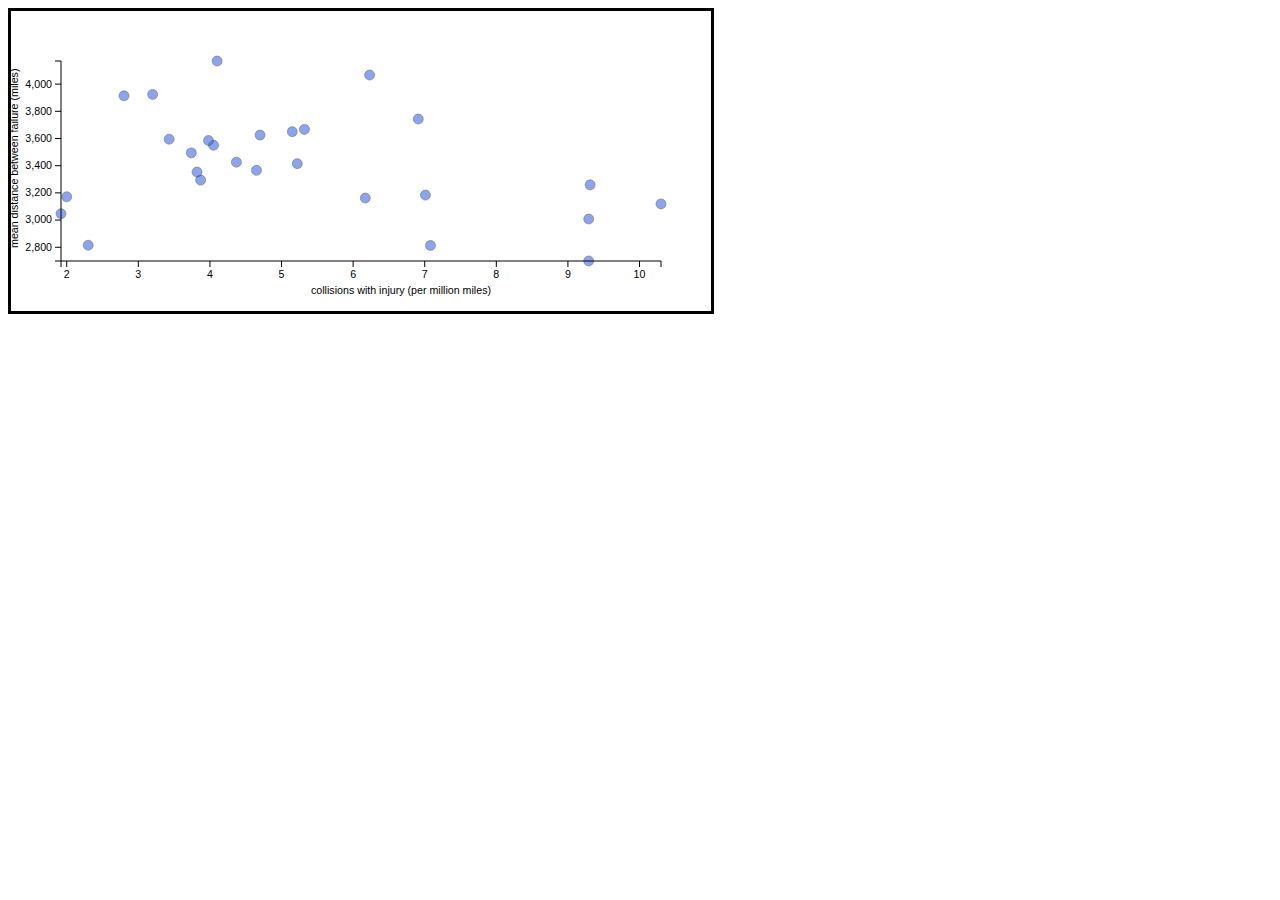
<file: bus_perf.html>
<!DOCTYPE html>
<html>
<head>
	<title>D3 Test</title>
	<style type="text/css">
		#bus_perf{
			border-style: solid;
		}
		.axis path{
			fill:none;
			stroke: black;
		}
		.axis{
			font-size:8pt;
			font-family:sans-serif;
		}
		
		.tick line{
			fill:none;
			stroke:black;
		}

		circle{
			stroke:black;
			stroke-width:0.5px;
			fill:RoyalBlue;
			opacity:0.6;
		}
	</style>
	<script src="jquery.min.js"> </script>
	<script src="./d3/d3.min.js"> </script>
	<script>
		var d=0;
		var n = 0;
		var width = 700;
		var height = 300;
		var margin = 50;
		var xScale = 0;
		var yScale = 0;
		var xExtent =0,yExtent = 0;
		"use strict";
		function draw(data) {
			"use strict";
			console.log("In")
			d = data;

			//Create svg element
			d3.select("body")
				.selectAll("#bus_perf")
				.data([1])
				.enter()
				.append("svg")
				.attr('width', width)
				.attr('height', height)
				.attr('id', 'bus_perf');
			
			xExtent = d3.extent(data, function(d){return d.collision_with_injury});
			yExtent = d3.extent(data,function(d) {return d.dist_between_fail;});

			xScale = d3.scale.linear().range([margin,width-margin]).domain(xExtent);
			yScale = d3.scale.linear().range([height-margin ,margin]).domain(yExtent);
			d3.select("#bus_perf")
				.selectAll(".dataPoints")
				.data(data)
				.enter()
				.append("circle")
				.attr('class', "dataPoints")
				.attr('r', 5)

			d3.select("#bus_perf")
				.selectAll(".dataPoints")
				.attr('cx', function(d) { return xScale(d.collision_with_injury)})
				.attr('cy', function(d) { return yScale(d.dist_between_fail)});

			var xAxis = d3.svg.axis().scale(xScale);
			var yAxis = d3.svg.axis().scale(yScale).orient("left");;

			d3.select("#bus_perf")
				.selectAll("g.x")
				.data([1])
				.enter()
				.append("g")
				.attr("class", "x axis")

			d3.select("#bus_perf")
				.selectAll("g.x")
				.attr("transform", "translate(0," + (height-margin) + ")")
				.call(xAxis);


			d3.select("#bus_perf")
				.selectAll("g.y")
				.data([1])
				.enter()
				.append("g")
				.attr("class", "y axis")


			d3.select("#bus_perf")
				.selectAll("g.y")
				.attr("transform", "translate("+margin + ",0)")
				.call(yAxis);

			d3.select(".x")
				.selectAll(".label")
				.data([1])
				.enter()
				.append("text")
				.attr('class', 'label');

			d3.select(".x")
				.selectAll(".label")
				.text("collisions with injury (per million miles)")
				.attr("x", (width / 2) - margin)
				.attr("y", margin / 1.5);

			d3.select(".y.axis")
				.append("text")
				.text("mean distance between failure (miles)")
				.attr("transform", "rotate (-90, -43, 0) translate(-280)");			

		}

		$(function() {
			console.log("Page load completed");
			d3.json("bus_perf.json", draw);
		});
		
	</script>
</head>
<body>

	</body>

</html>
</file>
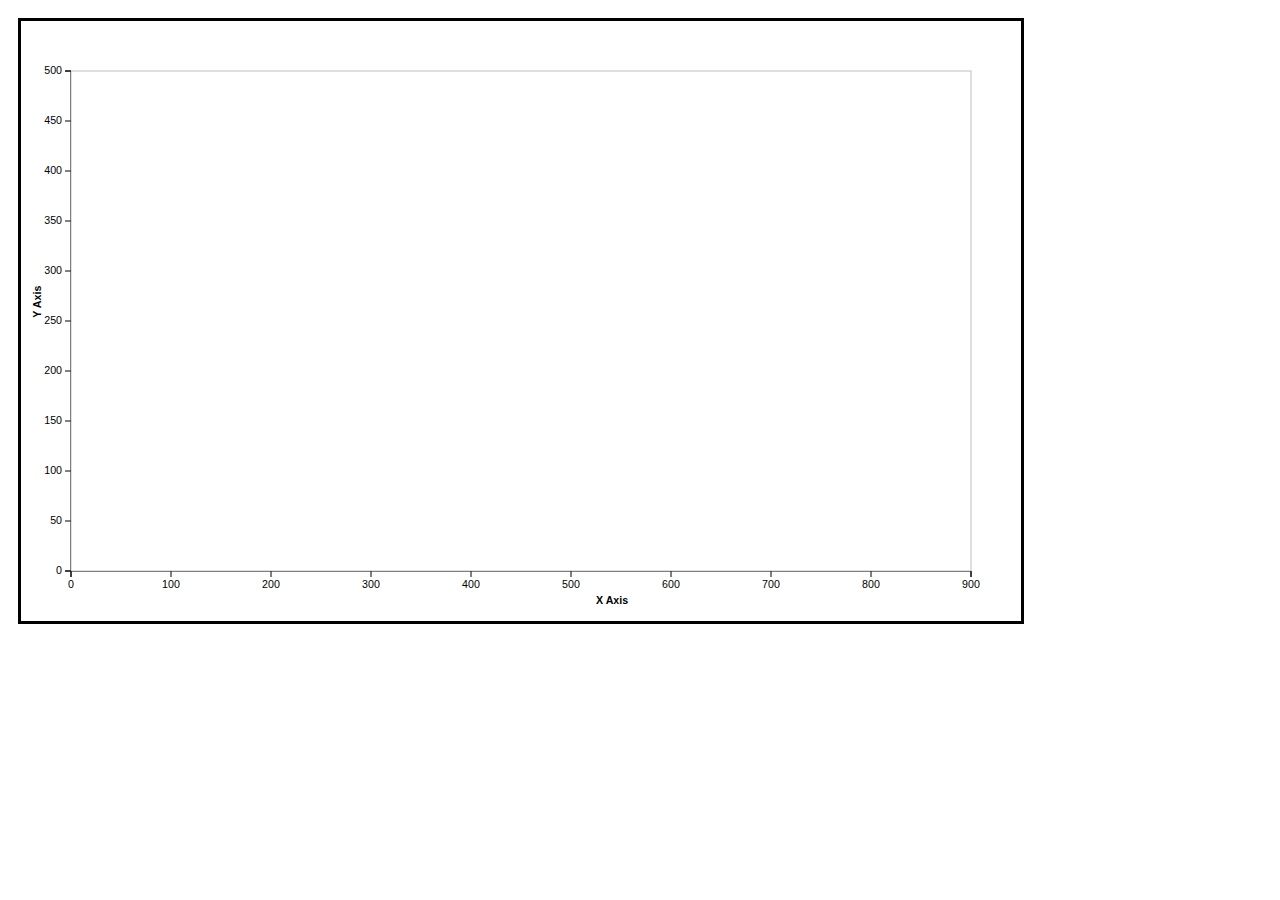
<file: linear_regression.html>
<!DOCTYPE html>
<html>
<head>
	<title>Linear Regression</title>
	<link rel="stylesheet" type="text/css" href="linear_regression.css">
	<script src="d3/d3.min.js"></script>
	<script src="jquery.min.js"></script>
	<script src="linear_regression.js"></script>
</head>
<body>
</body>
</html>
</file>
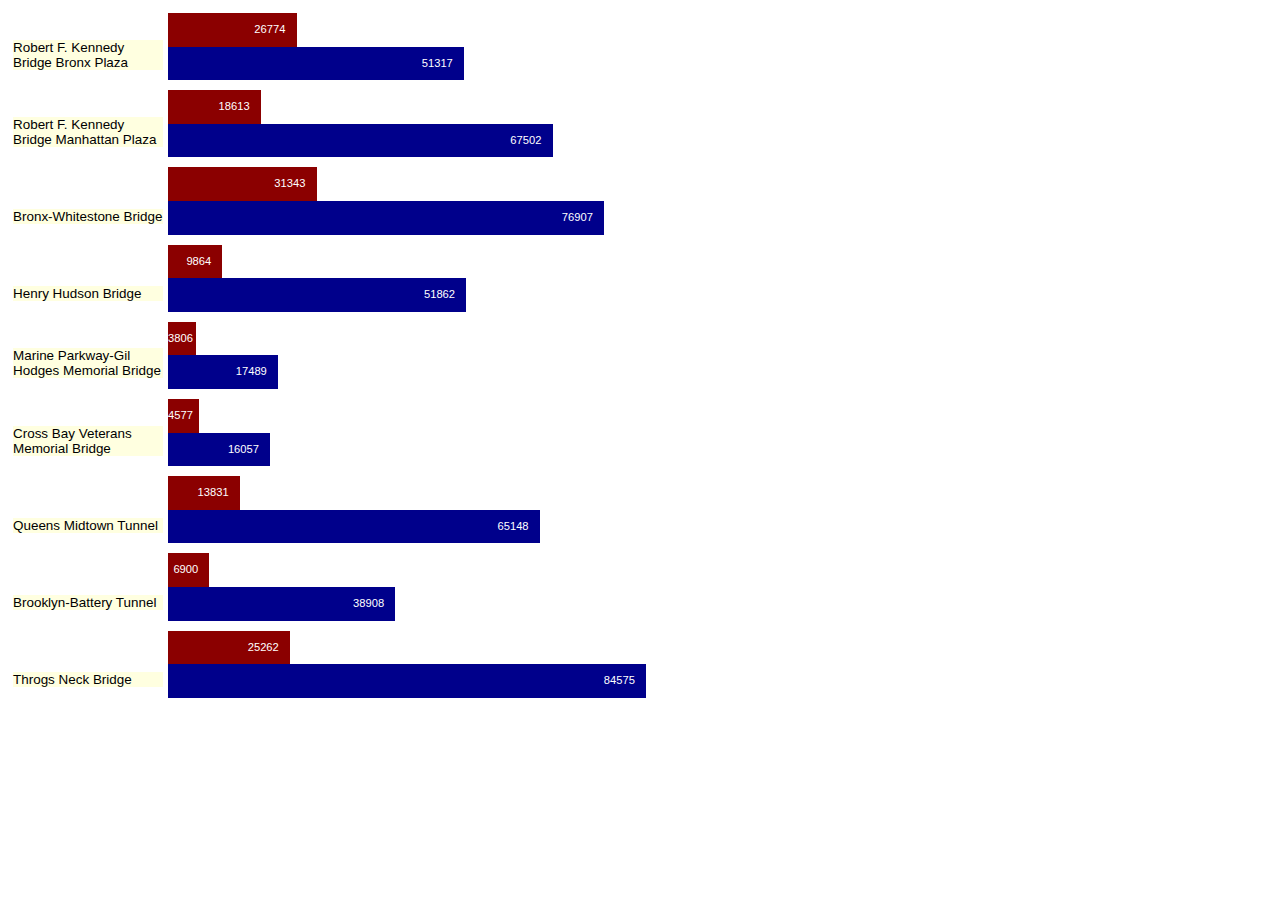
<file: plaza_collection_bar.html>
<!DOCTYPE html>
<html>
<head>
	<title>D3 Test</title>
	<style type="text/css">
		div.chart{
			font-family:sans-serif;
			font-size:0.7em;
			min-width: 1024px;
		}
		div.line {
			clear: both;
			padding: 5px;
		}
		div.barContainer {
			display: inline-block;
			margin-left: 5px;
		}
		div.bar {
			display: block;
			background-color:DarkRed;
			color:white;
			height:3em;
			line-height:3em;
			padding-right:1em;
			text-align:right;
		}

		div.bar1 {
			display: block;
			background-color:DarkBlue;
			color:white;
			height:3em;
			line-height:3em;
			padding-right:1em;
			text-align:right;
		}

		div.label {
			background-color: lightYellow;
			color: black;
			font-size:1.2em;
			display: inline-block;
			max-width: 150px;
			min-width: 150px;
			height: 100%;
		}
	</style>
	<script src="jquery.min.js"> </script>
	<script src="./d3/d3.min.js"> </script>
	<script>
		var d=0;
		var n = 0;
		"use strict";
		function draw(sData) {
			"use strict";
			console.log("In")
			//Create placeholder li if does not exist and set the data.

			d3.select("body")
			.selectAll("div.chart")
			.data([1])
			.enter()
			.append("div")
			.classed("chart",true)

			var elements = d3.select("div.chart")
			.selectAll("div.line")
			.data(sData.cash)
			var newElements = elements.enter().append("div").classed("line",true);

			// Remove the delete li elements
			elements.exit().remove();
			
			newElements.append("div").classed("label",true);
			var barContainers = newElements.append("div").classed("barContainer",true)
			barContainers.append("div")
				.classed("bar",true);
			barContainers.append("div")
				.classed("bar1",true);

			d3.selectAll("div.label").data(sData.cash)
			.text(function(d) {
				return d.name;
			})

			d3.selectAll("div.bar").data(sData.cash)
			.transition()
			.duration(1000)
		 	.style("width", function (d) {
				return Math.round(d.count)/200 + "px";
			}).text(function(d) {
				return Math.round(d.count);
			});

			d3.selectAll("div.bar1").data(sData.electronic)
			.transition()
			.duration(1000)
		 	.style("width", function (d) {
				return Math.round(d.count)/160 + "px";
			}).text(function(d) {
				return Math.round(d.count);
			});
		}
		$(function() {			
			console.log("Page load completed");
			d3.json("plaza_traffic.json", draw);
		});
	</script>
</head>
<body>
	<!-- <svg version="1.1" xmlns="http://www.w3.org/2000/svg" xmlns:xlink="http://www.w3.org/1999/xlink" height="300" width = "300">
		
</svg> -->
</body>

</html>
</file>
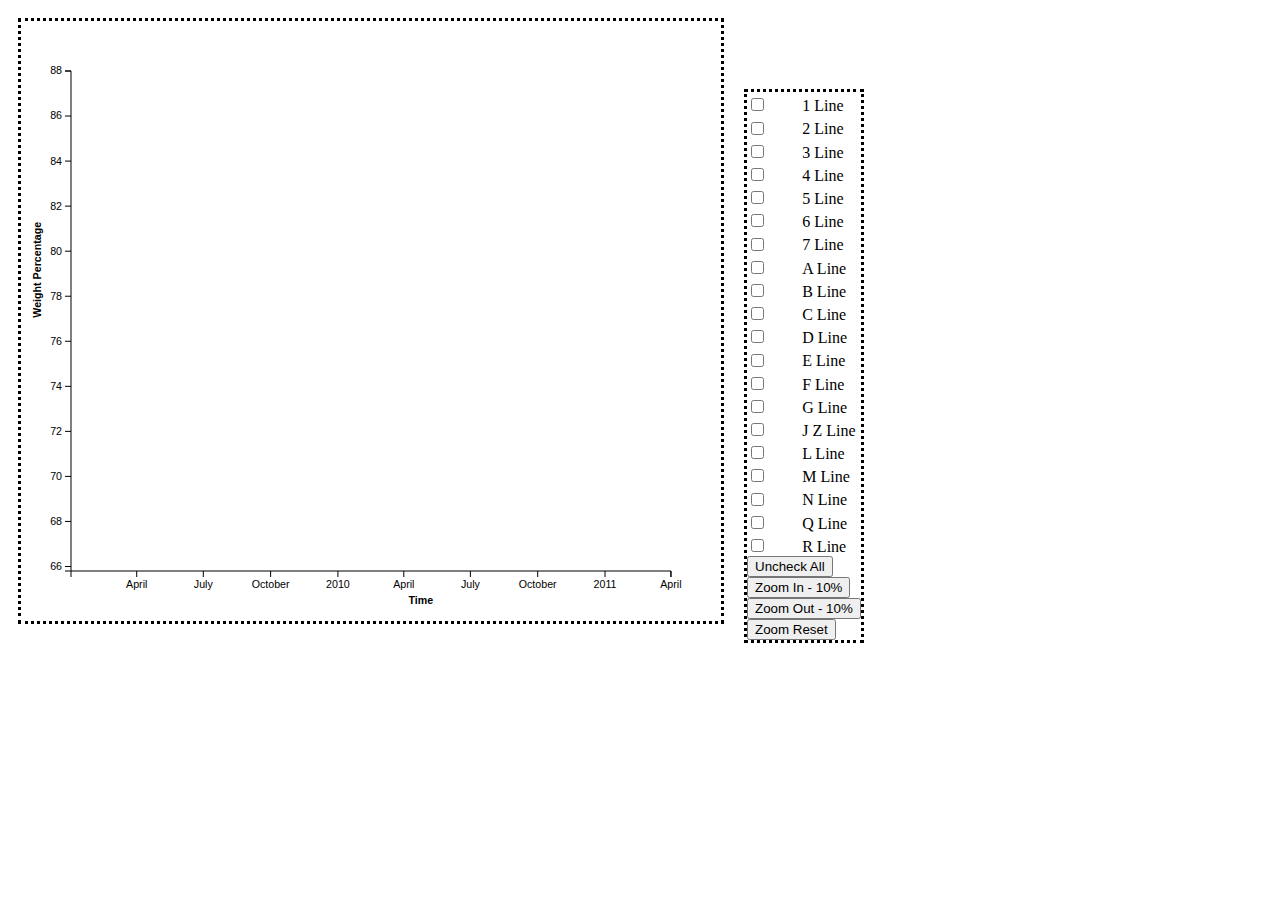
<file: subway_wait.html>
<!DOCTYPE html>
<html>
<head>
	<title>Subway Wait Chart</title>
	<link rel="stylesheet" type="text/css" href="subway_wait.css">
	<script src="d3/d3.min.js"></script>
	<script src="jquery.min.js"></script>
	<script src="subway_wait.js"></script>
</head>
<body>
</body>
</html>
</file>
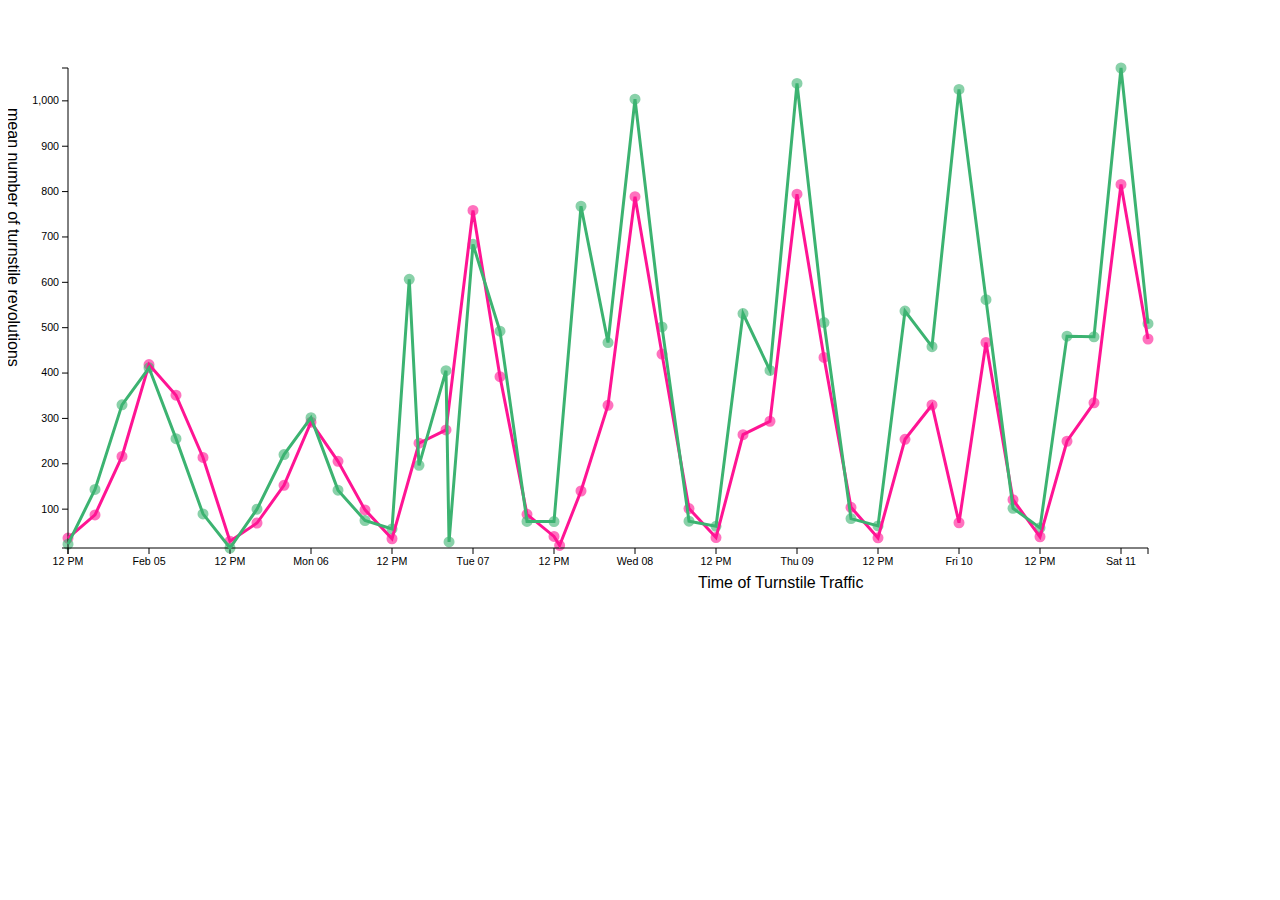
<file: turnstile_traffic.html>
<!DOCTYPE html>
<html>
<head>
	<title>D3 Test</title>
	<style type="text/css">
		#turnstifle_traffic{
			border-style: solid;
		}
		
		path{
			fill:none;
			stroke: black;
		}

		.axis{
			font-size:8pt;
			font-family:sans-serif;
		}
		
		.tick line{
			fill:none;
			stroke:black;
		}

		circle {
			stroke:black;
			stroke-width:0.5px;
			opacity:0.6;
		}

		circle.grand_central{
			fill:MediumSeaGreen;
		}
		
		circle.times_square{
			fill:DeepPink;
		}

		.grand_central{
			stroke:MediumSeaGreen;
			stroke-width:3px;
		}
		
		.times_square{
			stroke:DeepPink;
			stroke-width:3px;
		}
		.y_axis_label {
			font-size: 1.5em;
		}
		
		.x_axis_label {
			font-size: 1.5em;
		}
	</style>
	<script src="jquery.min.js"> </script>
	<script src="./d3/d3.min.js"> </script>
	<script>
		var d=0;
		var n = 0;
		var margin = 60;
		var width = 1200;
		var height = 600;
		
		var xScale = 0;
		var yScale = 0;
		var xExtent =0,yExtent = 0;
		"use strict";
		function draw(data) {
			"use strict";
			console.log("In")
			d = data;

			//Create svg element
			d3.select("body")
			.selectAll("#turnstile_traffic")
			.data([1])
			.enter()
			.append("svg")
			.attr('width', width)
			.attr('height', height)
			.attr('id', 'turnstile_traffic')
			.attr('class', 'chart')
			
			d3.select("#turnstile_traffic")
			.selectAll("circle.times_square")
			.data(data.times_square)
			.enter().append('circle')
			.attr('class', "times_square");

			d3.select("#turnstile_traffic")
			.selectAll("circle.grand_central")
			.data(data.grand_central)
			.enter().append('circle')
			.attr('class', "grand_central");

			var count_extent = 0;
			yExtent = count_extent = d3.extent(
				data.times_square.concat(data.grand_central),
				function(d) {return d.count}
				);
			var count_scale = 0;
			yScale = count_scale = d3.scale.linear()
			.domain(count_extent)
			.range([height - margin, margin]);
			
			var time_extent = d3.extent(
				data.times_square.concat(data.grand_central),
				function(d){return d.time}
				);

			var time_scale = d3.time.scale()
				.domain(time_extent)
				.range([margin, width-margin]);

			d3.select("#turnstile_traffic")
			.selectAll("circle")
			.attr("cy", function(d){
				return count_scale(d.count);})
			.attr('cx', function (d) {
				return time_scale(d.time);})
			.attr('r', 4);

			var count_axis = d3.svg.axis()
				.scale(count_scale)
				.orient("left");

			d3.select("#turnstile_traffic")
				.append("g")
				.attr("class", "y axis")
				.attr("transform", "translate(" + margin + ",0)")
				.call(count_axis);

			var count_axis = d3.svg.axis()
				.scale(time_scale)

			d3.select("#turnstile_traffic")
				.append("g")
				.attr("class", "x axis")
				.attr("transform", "translate(0," + (height - margin) + ")")
				.call(count_axis);

				var line = d3.svg.line()
				.x(function(d){return time_scale(d.time)})
				.y(function(d){return count_scale(d.count)});

				d3.select("#turnstile_traffic")
				.append("path")
				.attr("d", line(data.times_square))
				.attr("class", "times_square");

				d3.select("#turnstile_traffic")
				.append("path")
				.attr("d", line(data.grand_central))
				.attr("class", "grand_central");

				d3.select("#turnstile_traffic")
				.select(".y.axis")
					.append("text")
					.text("mean number of turnstile revolutions")
					.attr("transform", "rotate (90, " + -margin + ", 0)")
					.attr("x", margin/1.5)
					.attr("y", 0)
					.attr('class', 'y_axis_label');
				
				d3.select("#turnstile_traffic")
					.select(".x.axis")
					.append("text")
					.text("Time of Turnstile Traffic")
					.attr("x", function(){return (width / 1.6) - margin})
					.attr("y", margin/1.5)
					.attr('class', 'x_axis_label');
		}

		$(function() {
			console.log("Page load completed");
			d3.json("turnstile_traffic.json", draw);
		});
		
	</script>
</head>
<body>

</body>

</html>
</file>
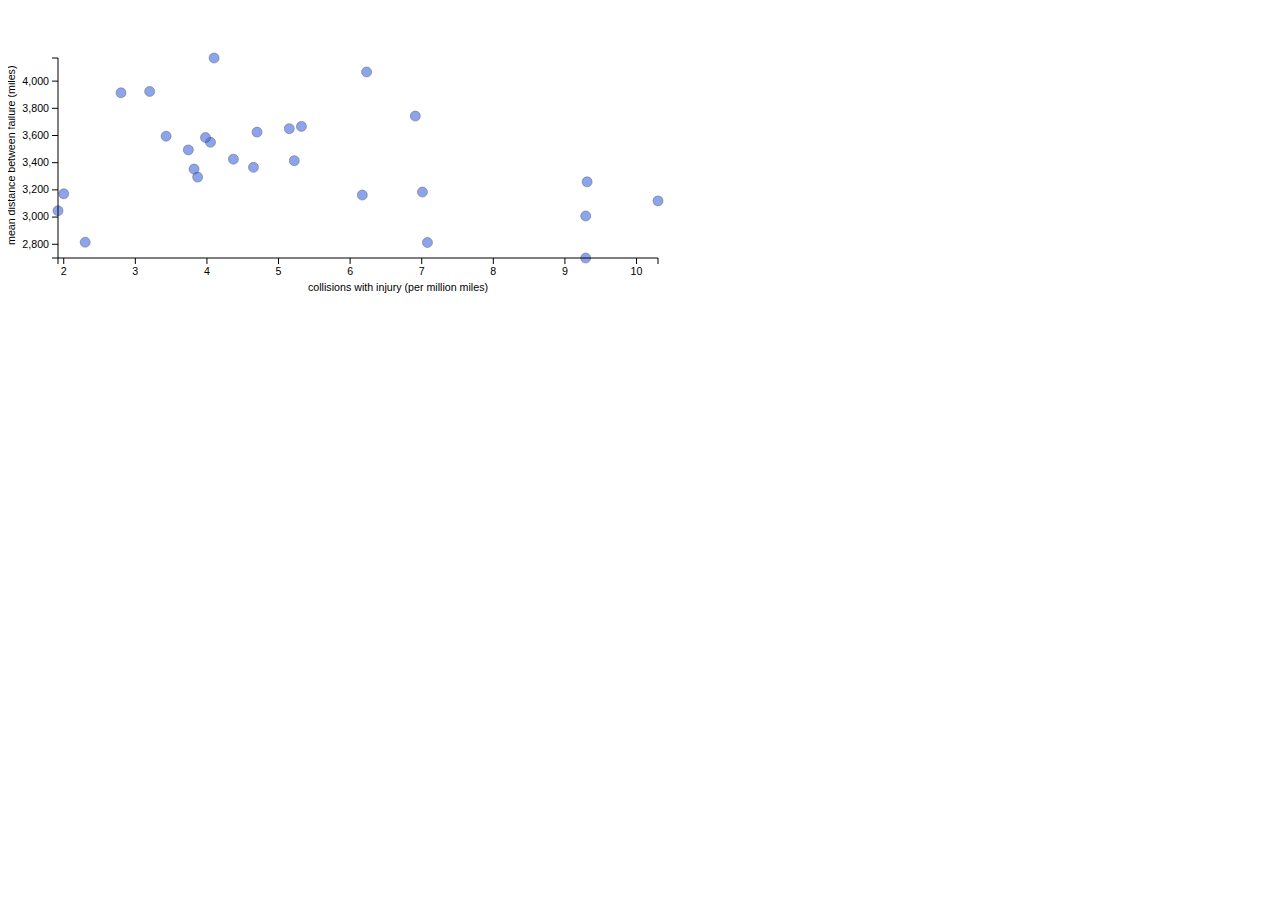
<file: mikedewar-getting_started_with_d3-bdfc34e/visualisations/bus_breakdown_accident_and_injury.html>
<!DOCTYPE html>
<html>
<head>
    <meta charset="utf-8">
    <script type="text/javascript" src="d3.js"></script>
    
    <style>
    
    .axis path{
        fill:none;
        stroke: black;
    }
    .axis {
        font-size:8pt;
        font-family:sans-serif;
    }
    .tick {
        fill:none;
        stroke:black;
    }
    circle{
        stroke:black;
        stroke-width:0.5px;
        fill:RoyalBlue;
        opacity:0.6;
    }
    
    
    
    </style>
    
    <script>
    function draw(data) {
        "use strict";
        
        var margin = 50,
            width = 700,
            height = 300,
            x_extent = d3.extent(data, function(d){return d.collision_with_injury}),
            y_extent = d3.extent(data, function(d){return d.dist_between_fail});
            
        var x_scale = d3.scale.linear()
            .range([margin,width-margin])
            .domain(x_extent)
        
        var y_scale = d3.scale.linear()
            .range([height-margin, margin])
            .domain(y_extent)
        
        var x_axis = d3.svg.axis().scale(x_scale)
        var y_axis = d3.svg.axis().scale(y_scale).orient('left')
        
        
        d3.select("body")
          .append('svg')
            .attr('width', width)
            .attr('height', height)
          .selectAll('circle')
          .data(data)
          .enter()
          .append('circle')
            .attr('cx', function(d){return x_scale(d.collision_with_injury)})
            .attr('cy', function(d){return y_scale(d.dist_between_fail)})
            .attr('r', 5)
        
        d3.select("svg") 
          .append("g") 
            .attr("class", "x axis") 
            .attr("transform", "translate(0," + (height-margin) + ")") 
          .call(x_axis);
        
        d3.select("svg") 
          .append("g") 
            .attr("class", "y axis") 
            .attr("transform", "translate(" + margin + ", 0 )") 
          .call(y_axis);
         
        d3.select('.y.axis')
            .append('text')
            .text('mean distance between failure (miles)')
            .attr('transform', "rotate (-90, -43, 0) translate(-280)")
                    
        d3.select('.x.axis')
          .append('text')
            .text('collisions with injury (per million miles)')
            .attr('x', function(){return (width / 2) - margin})
            .attr('y', margin/1.5)
        
    }
    </script>
</head>
<body>
    <script>
        d3.json('data/bus_perf.json', draw);
    </script>
</body>
</html>
</file>
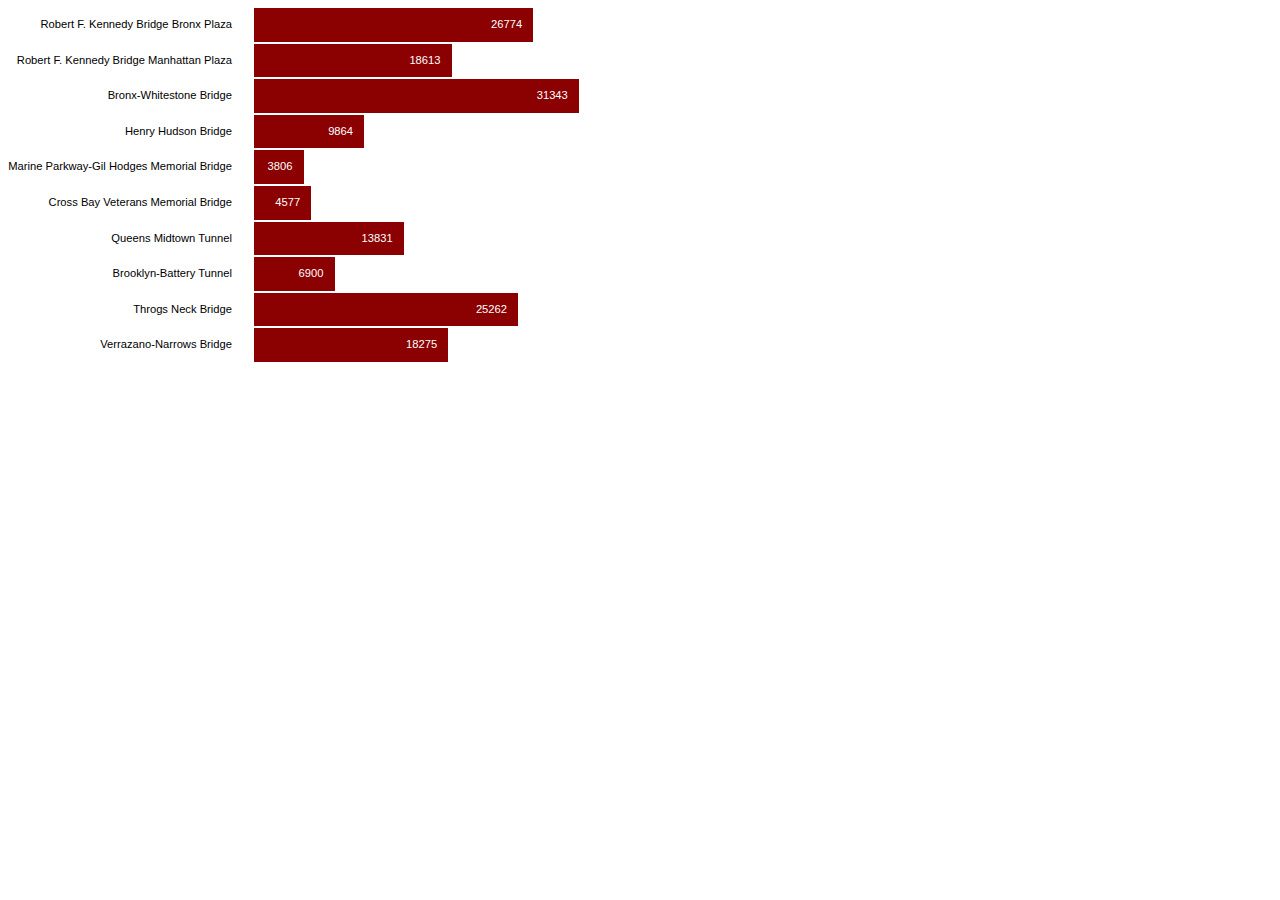
<file: mikedewar-getting_started_with_d3-bdfc34e/visualisations/mean_daily_plaza_traffic.html>
<!DOCTYPE html>
<html>
<head>
    <meta charset="utf-8">
    <script type="text/javascript" src="d3.js"></script>
    <style>
        div.chart{
            font-family:sans-serif;
            font-size:0.7em;
        }
        div.bar {
            background-color:DarkRed;
            color:white;
            height:3em;
            line-height:3em;
            padding-right:1em;
            margin-bottom:2px;
            text-align:right;
            margin-left:22em;
        }
        div.label {
            height:3em;
            line-height:3em;
            padding-right:1em;
            margin-bottom:2px;
            float:left;
            width:20em;
            text-align:right;
        }
        
    </style>
    <script>
    function draw(data) {
        "use strict";
        
        console.log(data.cash)
        
        d3.select("body")
            .append("div")
            .attr("class", "chart")
            .selectAll("div.bar")
            .data(data.cash)
            .enter()
            .append("div")
            .attr("class","line")
    
        d3.selectAll("div.line")
            .append("div")
            .attr("class","label")
            .text(function(d){return d.name})
        
        d3.selectAll("div.line")
            .append("div")
            .attr("class","bar")
            .style("width", function(d){return d.count/100 + "px"})
            .text(function(d){return Math.round(d.count)});
    
            
            
    }
    </script>
</head>
<body>
    <script>
        d3.json('data/plaza_traffic.json', draw);
    </script>
</body>
</html>
</file>
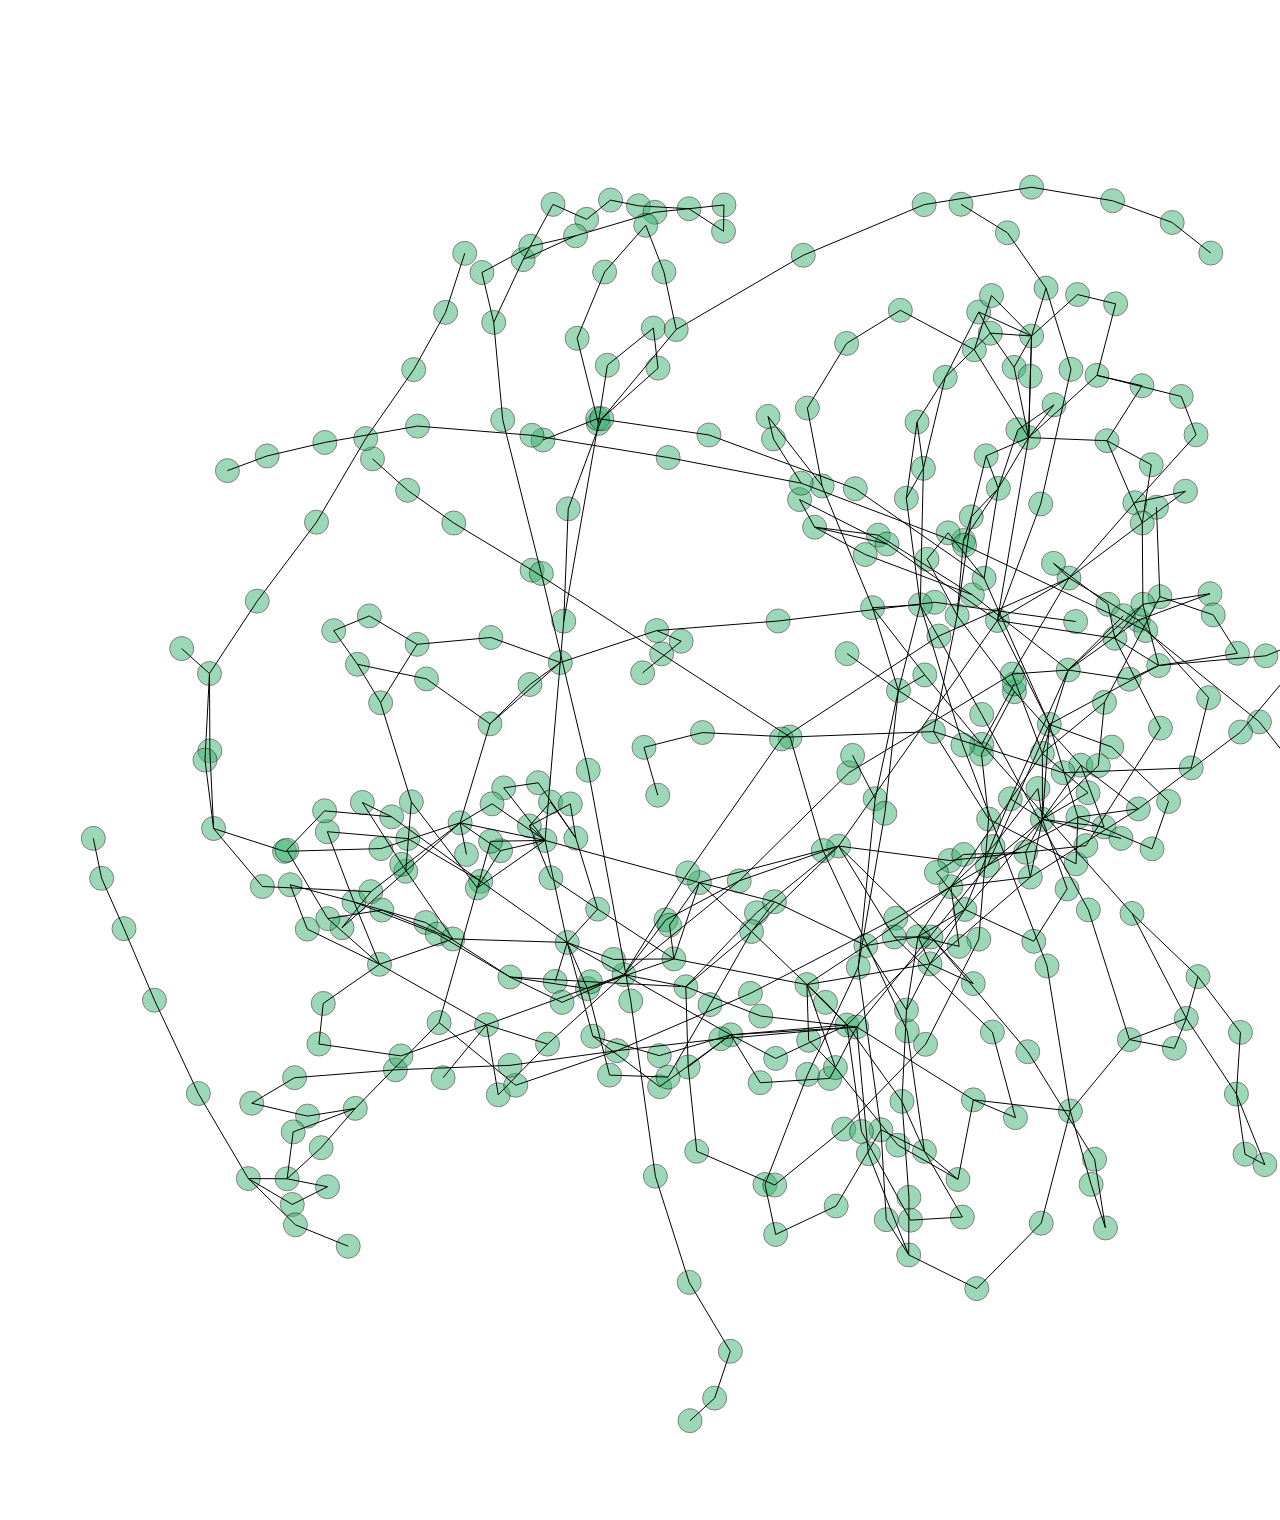
<file: mikedewar-getting_started_with_d3-bdfc34e/visualisations/station_connectivity.html>
<!DOCTYPE html>
<html>
<head>
    <meta charset="utf-8">
    <script type="text/javascript" src="d3.js"></script>
    <style>
    circle {
        stroke:black;
        stroke-width:1px;
        fill:MediumSeaGreen;
        opacity:0.5;
    }
    </style>
</head>
<body>
    <script>
        d3.json('data/stations_graph.json', function(json){
            
            var width = 1500,
                height = 1500;
            
            var svg = d3.select('body')
              .append('svg')
                .attr('width', width)
                .attr('height', height);

            // draw the graph nodes
            var node = svg.selectAll("circle.node")
              .data(json.nodes)
              .enter()
              .append("circle")
                .attr("class", "node")
                .attr("r", 12);
            
            // draw the graph edges
            var link = svg.selectAll("line.link")
              .data(json.links)
              .enter().append("line")
                .style('stroke','black');
            
            // create the layout
            var force = d3.layout.force()
                .charge(-120)
                .linkDistance(30)
                .size([width, height])
                .nodes(json.nodes)
                .links(json.links)
                .start();
            
            // define what to do one each tick of the animation
            force.on("tick", function() {
                link.attr("x1", function(d) { return d.source.x; })
                    .attr("y1", function(d) { return d.source.y; })
                    .attr("x2", function(d) { return d.target.x; })
                    .attr("y2", function(d) { return d.target.y; });
                
                node.attr("cx", function(d) { return d.x; })
                    .attr("cy", function(d) { return d.y; });
                });

            // bind the drag interaction to the nodes
            node.call(force.drag);
        });
    </script>
</body>
</html>
</file>
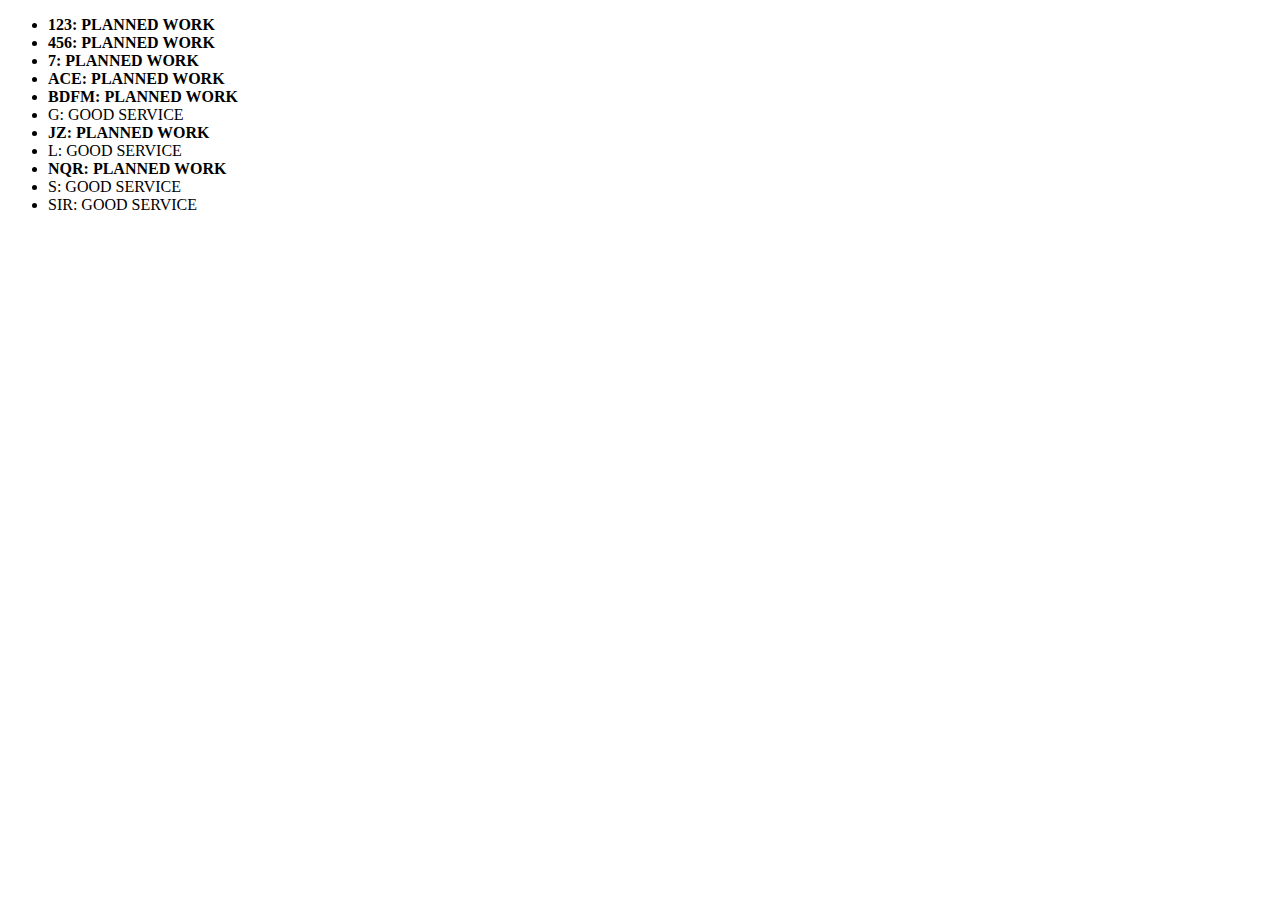
<file: mikedewar-getting_started_with_d3-bdfc34e/visualisations/subway_train_status_board.html>
<!DOCTYPE html>
<html>
<head>
    <script type="text/javascript" src="d3.js"></script>
    <script>
    function draw(data) {
        "use strict";
        d3.select("body")
          .append("ul")
          .selectAll("li")
          .data(data)
          .enter()
          .append("li")
            .text(function (d) {
                return d.name + ": " + d.status;
            });
        
        d3.selectAll("li")
            .style("font-weight", function(d){
                if (d.status == "GOOD SERVICE"){
                    return "normal"
                } else {
                    return "bold"
                }
            })
        
    }
    </script>
</head>
<body>
    <script>
        d3.json('data/service_status.json', draw);
    </script>
</body>
</html>
</file>
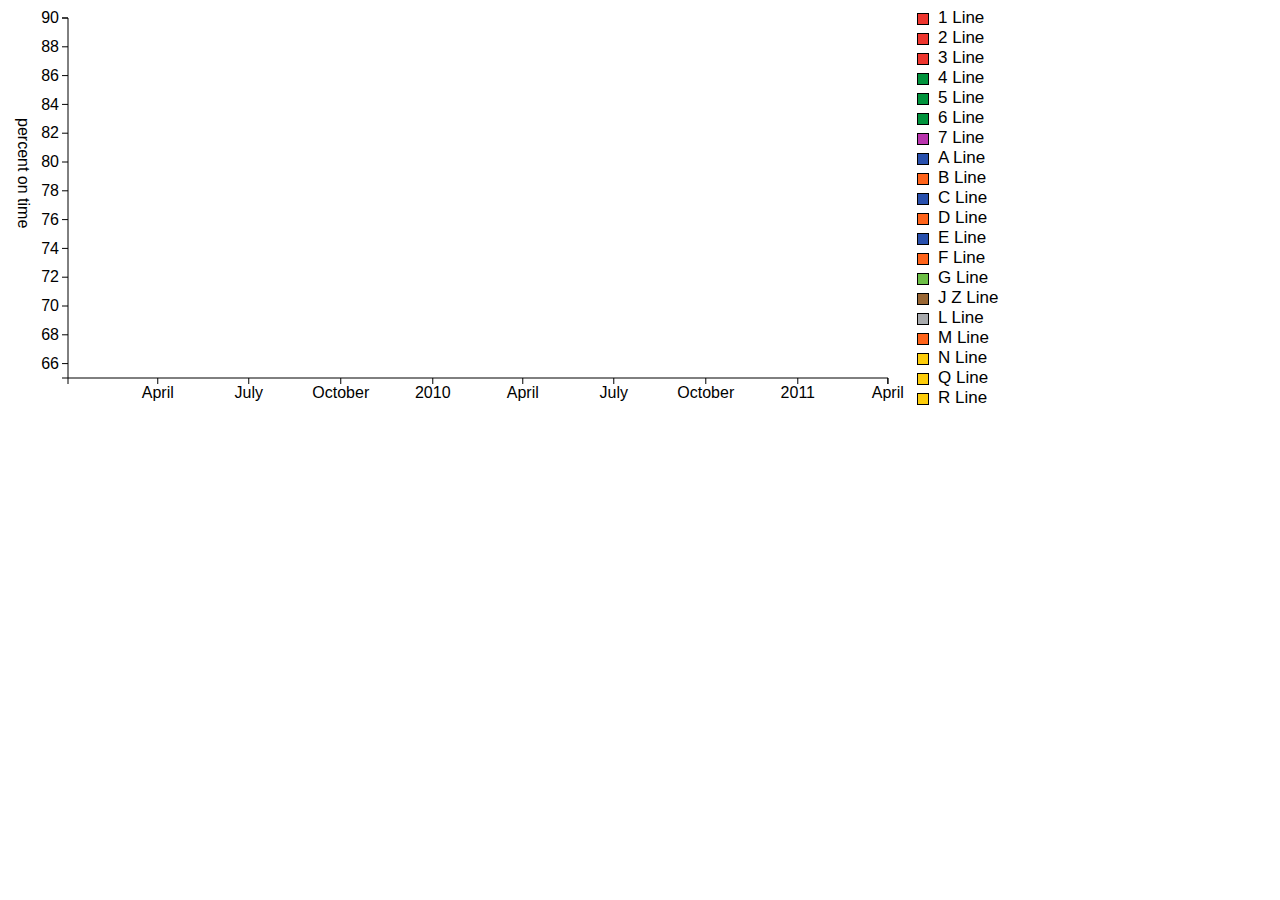
<file: mikedewar-getting_started_with_d3-bdfc34e/visualisations/subway_wait_assessment_UI.html>
<!DOCTYPE html>
<html>
<head>
    <meta charset="utf-8">
    <script type="text/javascript" src="d3.js"></script>
    <style>
    body{
        font-family:sans-serif;
    }
    .axis path, line{
        stroke:black;
    }
    .timeseries path{
        stroke-width:3px;
    }
    .timeseries circle{
        stroke: white;
    }
    .timeseries text{
        fill: white;
        stroke: none;
        font-size:12px;
        font-weight: bold;
    }
    .line {
        float:left;
    }
    .line_container{
        width: 150px;
        height: 20px;
    }
    path{
        fill: none;
    }
    .key{
        float:right;
    }
    .key_line{
        font-size:17px;
        width:100%;
    }
    .key_square{
        height:10px;
        width:10px;
        outline:solid 1px black;
        float:left;
        margin-right:10px;
        margin-top:6px;
        margin-left:10px;
    }
    #timeseries{
        float:left;
    }
    </style>
    <link rel="stylesheet" type="text/css" href="train_colours.css" />
    <script>
    
    var time_scale;
    var percent_scale;
    
    function get_timeseries_data(d,i){
        // get the id of the current element
        var id = d.line_id
        // see if we have an associated time series
        var ts = d3.select('#'+id)
        // toggle
        if (ts.empty()){
            d3.json('data/subway_wait.json', function(data){
                filtered_data = data.filter(function(d){return d.line_id === id})
                draw_timeseries(filtered_data, id)
            })
        } else {
            ts.remove()
        }
    }
    
    function add_label(circle, d, i){
        d3.select(circle)
            .transition()
            .attr('r', 9)
        
        d3.select('#' + d.line_id).append('text')
            .text(d.line_id.split('_')[1])
            .attr('text-anchor','middle')
            .style("dominant-baseline","central")
            .attr('x', time_scale(d.time))
            .attr('y', percent_scale(d.late_percent))
            .attr('class','linelabel')
            .style('opacity',0)
            .style('fill','white')
            .transition()
                .style('opacity',1)        
    }
    
    function draw_timeseries(data, id){
                            
        var line = d3.svg.line()
            .x(function(d){return time_scale(d.time)})
            .y(function(d){return percent_scale(d.late_percent)})
            .interpolate("linear")
        
        var g = d3.select('#chart')
            .append('g')
            .attr('id', id)
            .attr('class', 'timeseries ' + id)
        
        g.append('path')
            .attr('d', line(data))
        
        g.selectAll('circle')
            .data(data)
            .enter()
            .append("circle")
            .attr('cx', function(d) {return time_scale(d.time)})
            .attr('cy', function(d) {return percent_scale(d.late_percent)})
            .attr('r',0)
                
        var enter_duration = 1000;
        
        g.selectAll('circle')
            .transition()
            .delay(function(d, i) { return i / data.length * enter_duration; })
            .attr('r', 5)
            .each('end',function(d,i){
                if (i === data.length-1){
                    add_label(this,d)
                }
            })
            
        
        g.selectAll('circle')
            .on('mouseover', function(d){
                d3.select(this)
                    .transition().attr('r', 9)
            })
            .on('mouseout', function(d,i){
                if (i !== data.length-1) {
                    d3.select(this).transition().attr('r', 5)
                }
            })
        
        g.selectAll('circle')
            .on('mouseover.tooltip', function(d){
                d3.select("text." + d.line_id).remove()
                d3.select('#chart')
                    .append('text')
                    .text(d.late_percent + "%")
                    .attr('x', time_scale(d.time) + 10)
                    .attr('y', percent_scale(d.late_percent) - 10)
                    .attr('class', d.line_id)
            })
            .on('mouseout.tooltip', function(d){
                d3.select("text." + d.line_id)
                    .transition()
                    .duration(500)
                    .style('opacity',0)
                    .attr('transform','translate(10, -10)')
                    .remove()
            })
    }
    
    
    
    function draw(data) {
        "use strict";
        
        // set up the viewport, the scales, and axis generators
        
        var container_dimensions = {width: 900, height: 400},
            margins = {top: 10, right: 20, bottom: 30, left: 60},
            chart_dimensions = {
                width: container_dimensions.width - margins.left - margins.right,
                height: container_dimensions.height - margins.top - margins.bottom
            };
            
        time_scale = d3.time.scale()
            .range([0, chart_dimensions.width])
            .domain([1230789600000, 1301634000000]);
        
        percent_scale = d3.scale.linear()
            .range([chart_dimensions.height, 0])
            .domain([65, 90]);
        
        var time_axis = d3.svg.axis()
            .scale(time_scale)
        
        var count_axis = d3.svg.axis()
            .scale(percent_scale)
            .orient("left");
        
        // draw axes
        
        var g = d3.select('#timeseries')
          .append('svg')
            .attr("width", container_dimensions.width)
            .attr("height", container_dimensions.height)
          .append("g")
            .attr("transform", "translate(" + margins.left + "," + margins.top + ")")
            .attr("id","chart");
        
        g.append("g")
          .attr("class", "x axis")
          .attr("transform", "translate(0," + chart_dimensions.height + ")")
          .call(time_axis);
         
        g.append("g")
          .attr("class", "y axis")
          .call(count_axis);
        
      // draw the y-axis label
        
        d3.select('.y.axis')
            .append('text')
            .text('percent on time')
            .attr('transform', "rotate (-270, 0, 0)")
            .attr('x', 100)
            .attr('y', 50);
        
        // draw the key
        
        var key_items = d3.select('#key')
          .selectAll('div')
          .data(data)
          .enter()
          .append('div')
            .attr('class','key_line')
            .attr('id',function(d){return d.line_id+"_key"})
            
        key_items.append('div')
            .attr('id', function(d){return 'key_square_' + d.line_id})
            .attr('class', function(d){return 'key_square ' + d.line_id})
        
        key_items.append('div')
            .attr('class','key_label')
            .text(function(d){return d.line_name})
        
        d3.selectAll('.key_line')
            .on('click', get_timeseries_data)
        
    }
    </script>
</head>
<body>
    <div id="timeseries"></div>
    <div id="key"></div>
    
    
    <script>
        d3.json('data/subway_wait_mean.json', draw);
    </script>
</body>
</html>
</file>
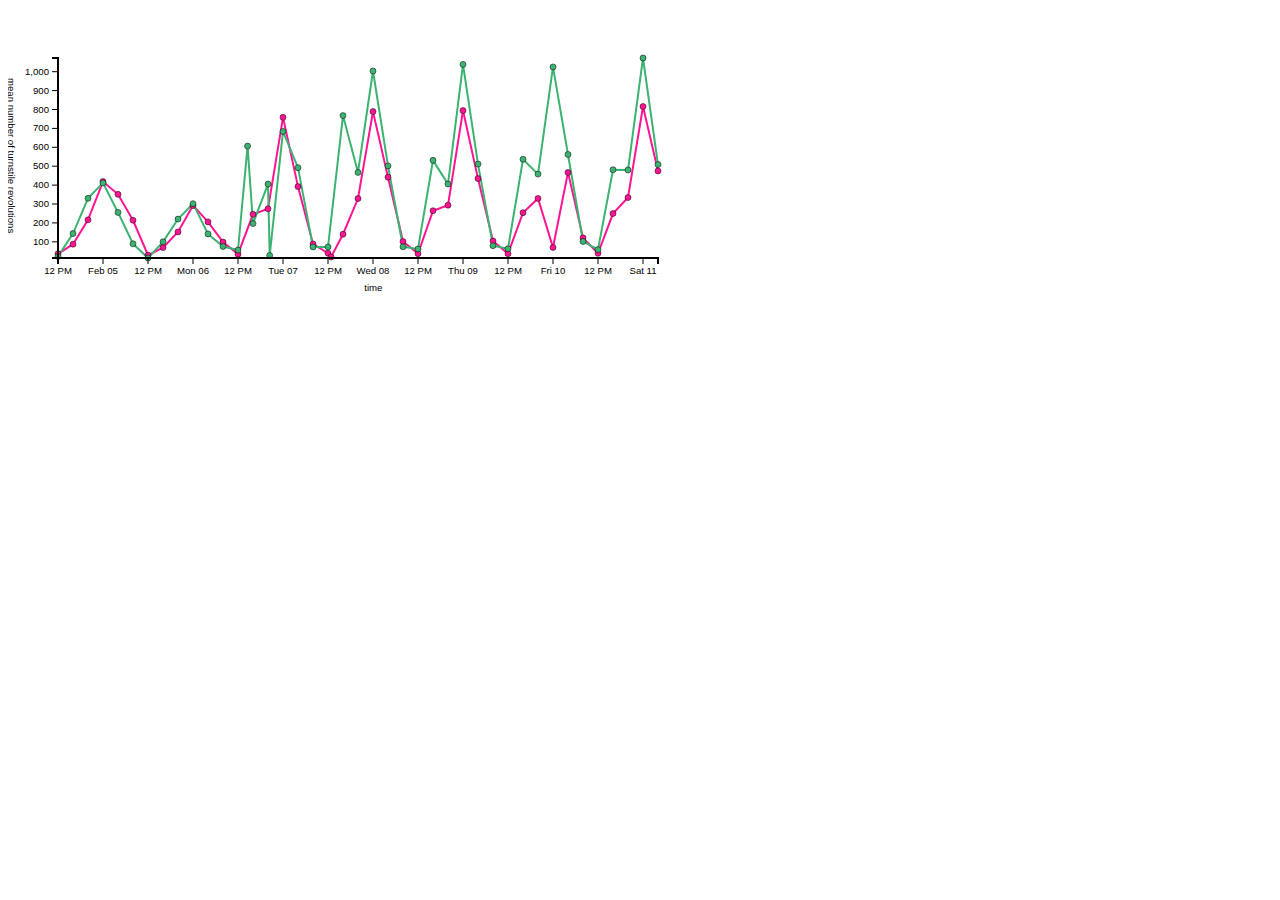
<file: mikedewar-getting_started_with_d3-bdfc34e/visualisations/turnstile_traffic.html>
<!DOCTYPE html>
<html>
<head>
    <meta charset="utf-8">
    <script type="text/javascript" src="d3.js"></script>
    <style>
    .axis {
        font-family: arial;
        font-size:0.6em;
    }
    path {
        fill:none;
        stroke:black;
        stroke-width:2px;
    }
    .tick {
        fill:none;
        stroke:black;
    }
    circle{
        stroke:black;
        stroke-width:0.5px;
    }
    circle.times_square{
        fill:DeepPink;
    }
    circle.grand_central{
        fill:MediumSeaGreen;
    }
    path.times_square{
        stroke:DeepPink;
    }
    path.grand_central{
        stroke:MediumSeaGreen;
    }
    
    
    
    </style>
    <script>
    function draw(data) {
        "use strict";
        var margin = 50,
            width = 700 - margin,
            height = 300 - margin;
        
        var count_extent = d3.extent(
            data.times_square.concat(data.grand_central),
            function(d){return d.count}
        );

        var time_extent = d3.extent(
            data.times_square.concat(data.grand_central),
            function(d){return d.time}
        )
        
        var count_scale = d3.scale.linear()
            .domain(count_extent)
            .range([height, margin]);
        
        var time_scale = d3.time.scale()
            .domain(time_extent)
            .range([margin, width])
        
        var time_axis = d3.svg.axis()
            .scale(time_scale)
        
        var count_axis = d3.svg.axis()
            .scale(count_scale)
            .orient("left")
        
        var line = d3.svg.line()
            .x(function(d){return time_scale(d.time)})
            .y(function(d){return count_scale(d.count)})
            .interpolate("linear")
                    
        d3.select("body") 
          .append("svg")
            .attr("class","chart") 
            .attr("width", width+margin)
            .attr("height", height+margin)
        
        d3.select('svg')
          .append('path')
            .attr('d', line(data.times_square))
            .attr('class', 'times_square')
        
        d3.select('svg')
          .append('path')
            .attr('d', line(data.grand_central))
            .attr('class', 'grand_central')
        
        
        d3.select("svg")
          .selectAll("circle.times_square")
          .data(data.times_square)
          .enter()
          .append("circle")
            .attr("class", "times_square")

        d3.select("svg")
          .selectAll("circle.grand_central")
          .data(data.grand_central)
          .enter()
          .append("circle")
            .attr("class", "grand_central")
    
        d3.selectAll("circle")
            .attr("cy", function(d){return count_scale(d.count);})
            .attr("cx", function(d){return time_scale(d.time);})
            .attr("r", 3)
            
        d3.select("svg")
          .append("g")
          .attr("class", "x axis")
          .attr("transform", "translate(0," + height + ")")
          .call(time_axis);
         
        d3.select("svg")
          .append("g")
          .attr("class", "y axis")
          .attr("transform", "translate(" + margin + ",0)")
          .call(count_axis);
    
      d3.select('.y.axis')
          .append('text')
          .text('mean number of turnstile revolutions')
          .attr('transform', "rotate (90, " + -margin + ", 0)")
          .attr('x', 20)
          .attr('y', 0)
                    
      d3.select('.x.axis')
        .append('text')
          .text('time')
          .attr('x', function(){return (width / 1.6) - margin})
          .attr('y', margin/1.5)
    
    
    
    }
    
    
    </script>
</head>
<body>
    <script>
        d3.json('data/turnstile_traffic.json', draw);
    </script>
</body>
</html>
</file>
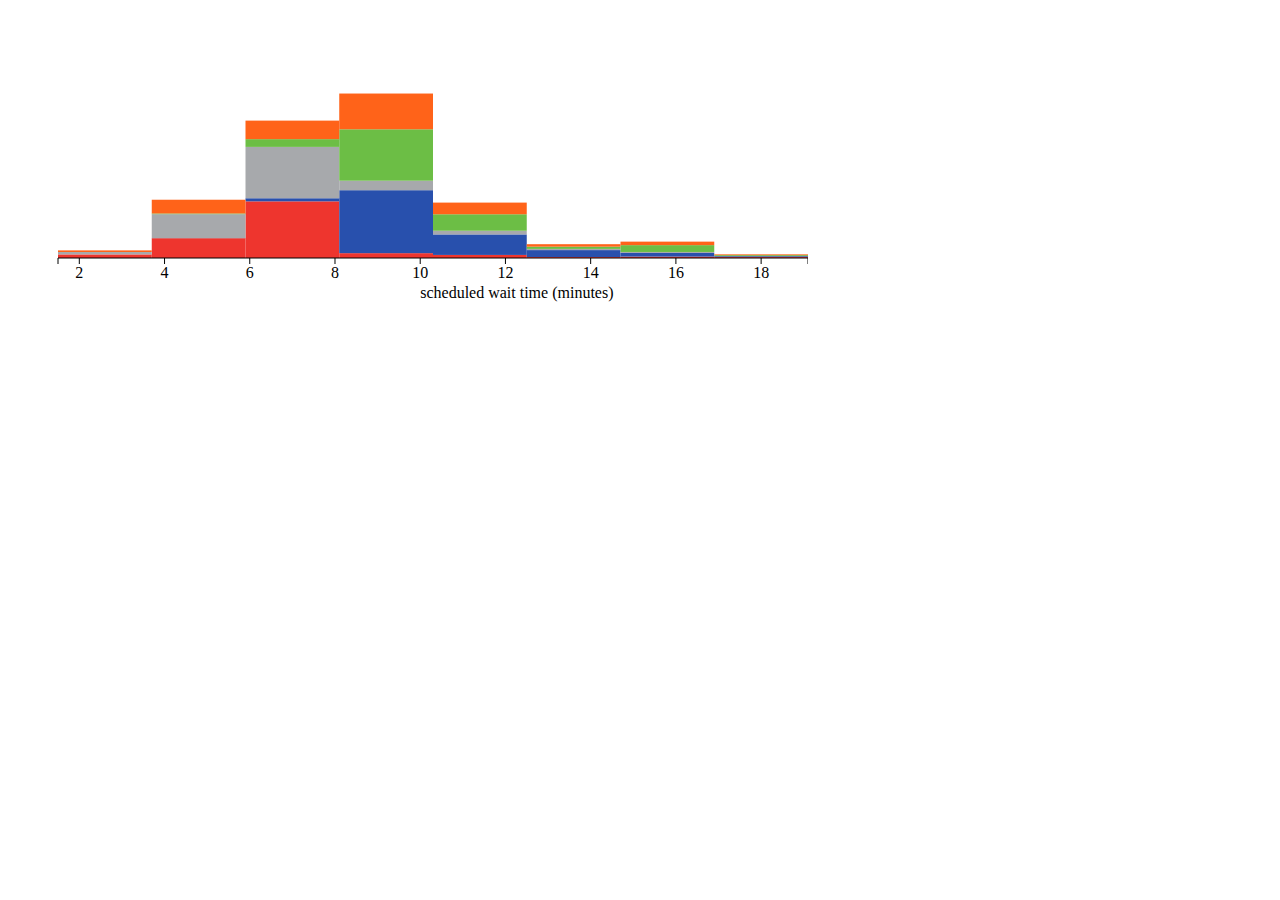
<file: mikedewar-getting_started_with_d3-bdfc34e/visualisations/wait_time_distribution.html>
<!DOCTYPE html>
<html>
<head>
    <meta charset="utf-8">
    <script type="text/javascript" src="d3.js"></script>
    <link rel="stylesheet" type="text/css" href="train_colours.css" />
    <style>
    rect {
        stroke: none;
    }
    line {
        stroke: black;
    }
    path {
        stroke: black;
        fill: none;
    }
    </style>
    <script>
    function draw(data) {
        "use strict";
        var width = 800,
            height = 300,
            margin = 50;
                
        var stack = d3.layout.stack()
        
        var bar_width = 2.2,
            bar_max = 23;
        
        var histogram = d3.layout.histogram()
            .bins(d3.range(1.5,bar_max,bar_width))
            .frequency(false)
        
        var lines = data.map(function(d){return "Line_" + d.route_id});
        
        var counts = data.map(
            function(d){
                return histogram(d.interarrival_times)
            }
        );
                
        function nested_stat(d, stat, accessor){
            return stat(counts, function(d){
                return stat(d.map(accessor))
            })
        }
        
        var max_count = 2
        var count_scale = d3.scale.linear()
            .domain([0, max_count]) 
            .range([height-margin, margin])
            .nice();
        
        var x_scale = d3.scale.linear()
            .domain([
                nested_stat(counts, d3.min, function(di){return di.x}), 
                nested_stat(counts, d3.max, function(di){return di.x})
            ]) 
            .range([margin, width])

        var xaxis = d3.svg.axis().scale(x_scale),
            yaxis = d3.svg.axis().scale(count_scale).orient('left');
                        
        var svg = d3.select('body')
          .append('svg')
            .attr('width', width)
            .attr('height', height);
            
        svg.selectAll('g')
          .data(stack(counts))
          .enter()
          .append('g')
          .attr('class',function(d,i){return  lines[i]})
          .selectAll('rect')
          .data(function(d){return d})
          .enter()
          .append('rect')
            .attr('x',function(d){return x_scale(d.x) })
            .attr('y',function(d){return count_scale(d.y) - (height - margin - count_scale(d.y0))})
            .attr('width', function(d){return x_scale(d.x + d.dx) - x_scale(d.x)})
            .attr('height', function(d){return height - margin - count_scale(d.y)});
        
        svg.append('g').attr('transform','translate(0,' + (height-margin) + ')').call(xaxis)
        
        svg.append('text').attr('x',x_scale(10)).attr('y', height - margin/5).text('scheduled wait time (minutes)')
        

        
        
        
    }
    </script>
</head>
<body>
    <script>
        d3.json('data/interarrival_times.json', draw);
    </script>
</body>
</html>
</file>
<file: linear_regression.css>
#chart_svg {	
	border-color: black;
	border-style: solid;
	margin:10px;
}

.chart_label {
	display: inline-block;
	margin-left:10px;
	border-color: black;
	border-style: dotted;
}

span.colorLabel {
	display: inline-block;
	width: 2em;
	height: 1.2em;
	margin-right: 0.2em;
	background-color': white;
	border-style: solid;
	border-color: #000;
}

path{
	fill:none;
	stroke: black;
}

.axis{
	font-size:8pt;
	font-family:sans-serif;
}

.tick line{
	fill:none;
	stroke:black;
}
</file>
<file: subway_wait.css>
.chart_svg {
	display: inline-block;
	width: 700px;
	height: 600px;
	border-color: black;
	border-style: dotted;
	margin:10px;
}

.chart_label {
	display: inline-block;
	margin-left:10px;
	border-color: black;
	border-style: dotted;
}

span.colorLabel {
	display: inline-block;
	width: 2em;
	height: 1.2em;
	margin-right: 0.2em;
	background-color': white;
	border-style: solid;
	border-color: #000;
}

path{
	fill:none;
	stroke: black;
}

.axis{
	font-size:8pt;
	font-family:sans-serif;
}

.tick line{
	fill:none;
	stroke:black;
}
</file>
<file: mikedewar-getting_started_with_d3-bdfc34e/visualisations/train_colours.css>
.Line_A, .Line_C, .Line_E{
    stroke:#2850AD;
    fill:#2850AD;
    background-color:#2850AD;
}
.Line_B, .Line_D, .Line_F, .Line_M {
    stroke:#FF6319;
    fill:#FF6319;
    background-color:#FF6319;
}
.Line_G {
    stroke:#6CBE45;
    fill:#6CBE45;
    background-color:#6CBE45;
}
.Line_Z_J {
    stroke:#996633;
    fill:#996633;
    background-color:#996633;
}
.Line_L {
    stroke:#A7A9AC;
    fill:#A7A9AC;
    background-color:#A7A9AC;
}
.Line_N, .Line_Q, .Line_R {
    stroke:#FCCC0A;
    fill:#FCCC0A;
    background-color:#FCCC0A;
}
.Line_S {
    stroke:#808183;
    fill:#808183;
    background-color:#808183;
}
.Line_1, .Line_2, .Line_3{
    stroke:#EE352E;
    fill:#EE352E;
    background-color:#EE352E;
}
.Line_4, .Line_5, .Line_6{
    stroke:#00933C;
    fill:#00933C;
    background-color:#00933C;
}
.Line_7 {
    stroke:#B933AD;
    fill:#B933AD;
    background-color:#B933AD;
}
</file>
